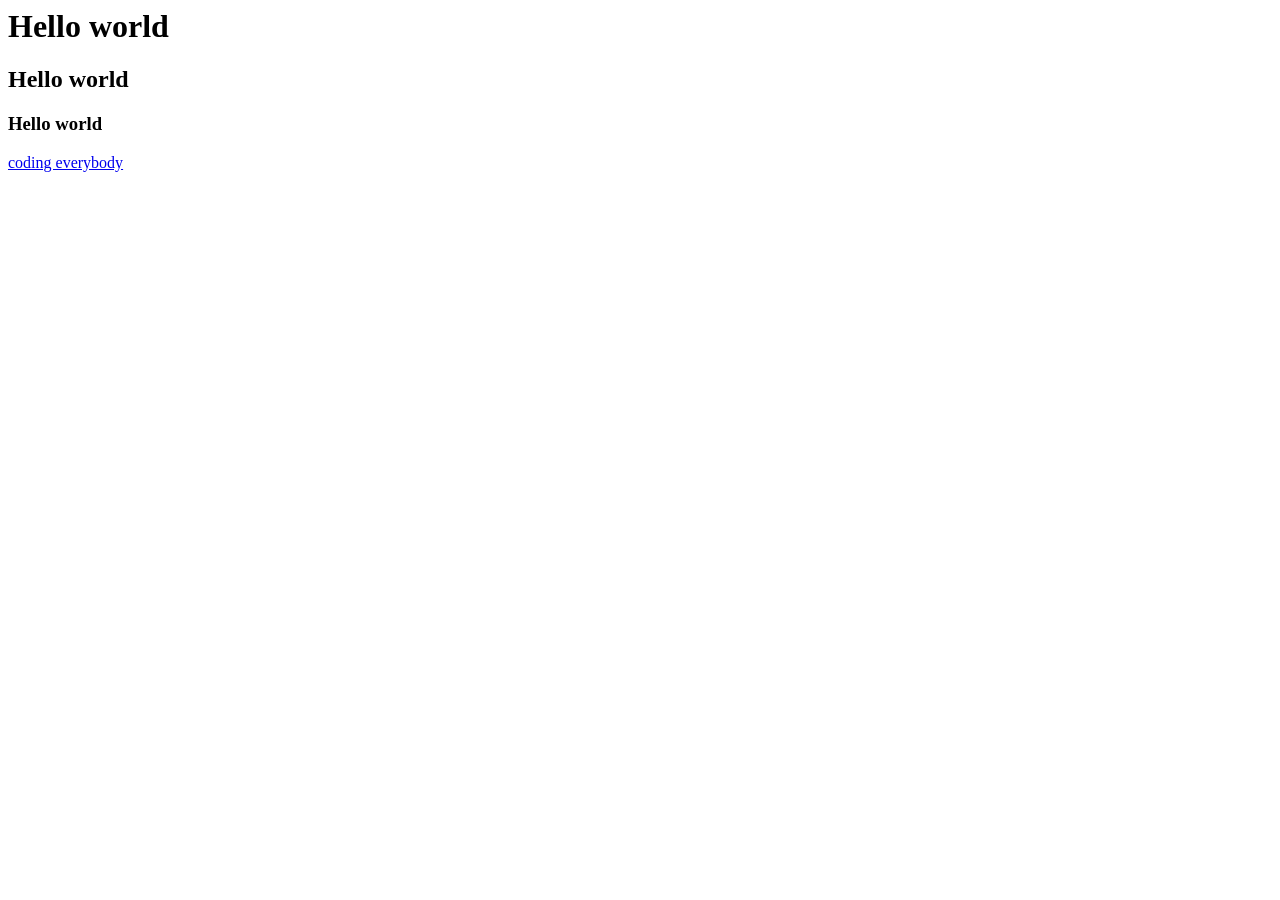
<file: fun/index.html>
<html>
       <head>
               <title>opentutorials.org</title>
       </head>
    <body>
        <h1>Hello world</h1>
        <h2>Hello world</h2>
        <h3>Hello world</h3>
        <a href="http://opentutorials.org">coding everybody</a>
    </body>
</html>
</file>
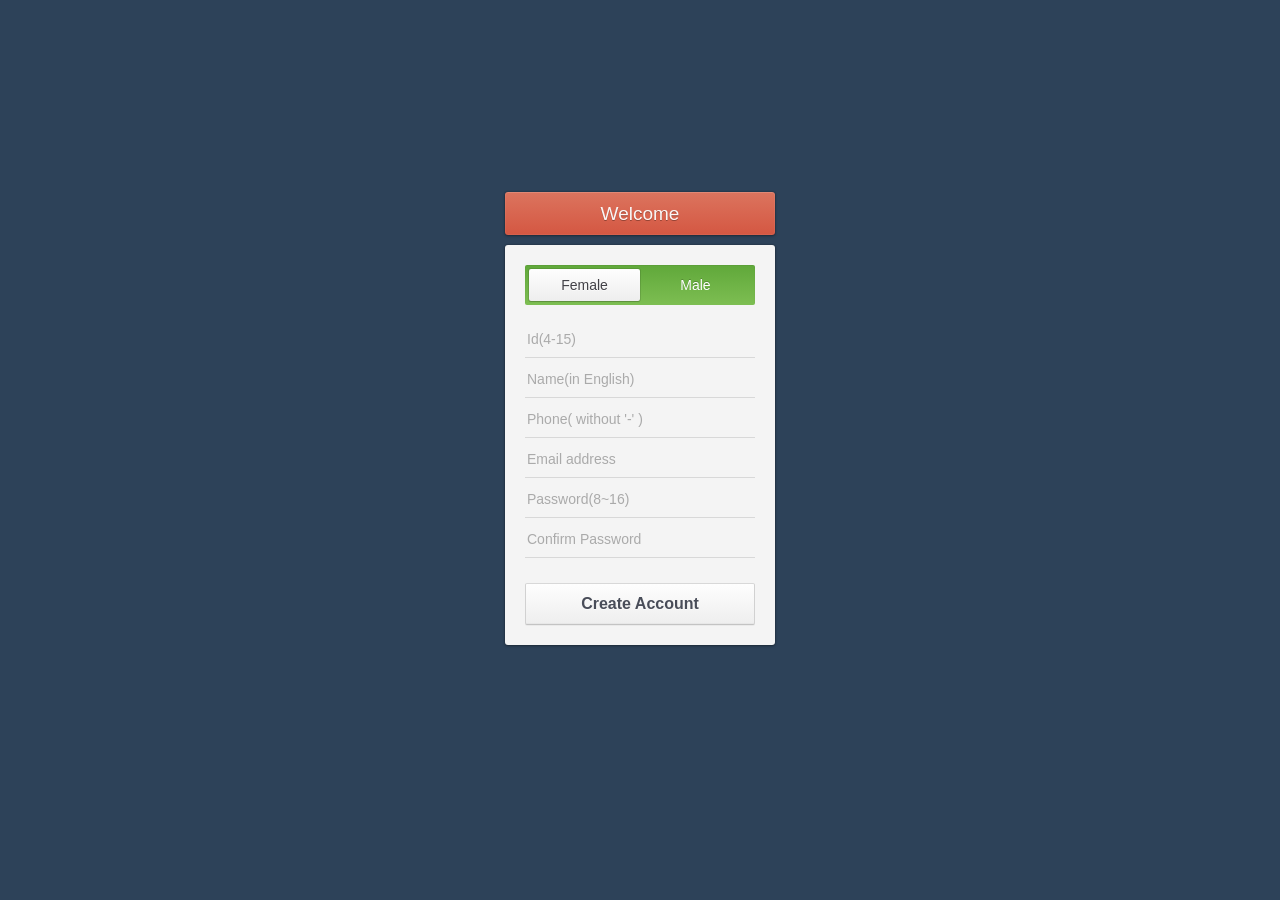
<file: form/make_account.html>
<!DOCTYPE html>
<!--[if lt IE 7]> <html class="lt-ie9 lt-ie8 lt-ie7" lang="en"> <![endif]-->
<!--[if IE 7]> <html class="lt-ie9 lt-ie8" lang="en"> <![endif]-->
<!--[if IE 8]> <html class="lt-ie9" lang="en"> <![endif]-->
<!--[if gt IE 8]><!--> <html lang="en"> <!--<![endif]-->
<!--[if lt IE 9]><script src="//html5shim.googlecode.com/svn/trunk/html5.js"></script><![endif]-->

<head>
  <meta charset="utf-8">
 <title>Registration Form</title>
  <link rel="stylesheet" href="css/style.css">

<script>

var httpRequest = null;

function getXMLHttpRequest(){
     if(window.ActiveXObject){
        try{
                return new ActiveXObject("Msxml2.XMLHTTP");
        }catch(e){
                try{
                        return new ActiveXObject("Microsoft.XMLHTTP");
                }catch(e1){
                        return(null);
                }
        }
     }else if(window.XMLHttpRequest){
           return new XMLHttpRequest();
     }else{
           return null;
     }
}

 

function load(url){
     httpRequest = getXMLHttpRequest();
     httpRequest.onreadystatechange = viewMessage;
     httpRequest.open("GET", url, true);
     httpRequest.send(null);
}


function viewMessage(){
     if(httpRequest.readyState == 4){
         
	  if(httpRequest.status == 200){
                  // alert(httpRequest.responseText);
		
			
                  if(httpRequest.responseText.trim() != 'ok'){
                        var frm = document.register_form;
                             frm.user_id.value = "";
                             frm.user_id.placeholder = "ID ALREADY EXISTS"  ; 
                  }
		  else{
                      var frm = document.register_form;
                          frm.user_id.placeholder = "ID(4-15);"   
                 } 
        
	   }else{
                   alert("실패하였습니다 : "+httpRequest.status);
           }
     }
}


function check_id(url){
  var frm  = document.register_form;
  var user_id   = frm.user_id;
  var id = user_id.value; 

 if(id.length < 4){ user_id.placeholder = "TOO SHORT(4-15)"; user_id.value = ""; return; }
 else if ( id.length > 15 ){ user_id.placeholder = "TOO LONG(4-15)"; user_id.value = ""; return ;}
 else { user_id.placeholder ="ID(4-15)";}

      var ul = url+"?id="+id;
	  load(ul);     

  // alert( " 4 < ID LENGTH  < 15 " ) ;  
 }



</script> 
</head>
<body>
  <h1 class="register-title">Welcome</h1>


 
  <form name ="register_form" class="register" method="post" action="./check_id.php">
    <div class="register-switch">
      <input type="radio" name="sex" value="F" id="sex_f" class="register-switch-input" checked>
      <label for="sex_f" class="register-switch-label">Female</label>
      <input type="radio" name="sex" value="M" id="sex_m" class="register-switch-input">
      <label for="sex_m" class="register-switch-label">Male</label>
    </div>
    <input type="text"  name ="user_id"  class="register-input" placeholder="Id(4-15)" onblur="check_id('check_id.php')" >
  <input type="text" name ="user_name" class="register-input" placeholder="Name(in English)">
     <input type="text" name ="user_phone" class="register-input" placeholder="Phone( without '-' )">
     <input type="email" name ="user_email" class="register-input" placeholder="Email address">
    <input type="password" name ="user_pass1" class="register-input" placeholder="Password(8~16)">
     <input type="password" name ="user_pass2" class="register-input" placeholder="Confirm Password">
    <input type="submit" name value="Create Account" class="register-button">
</form>

</body>
</html>
</file>
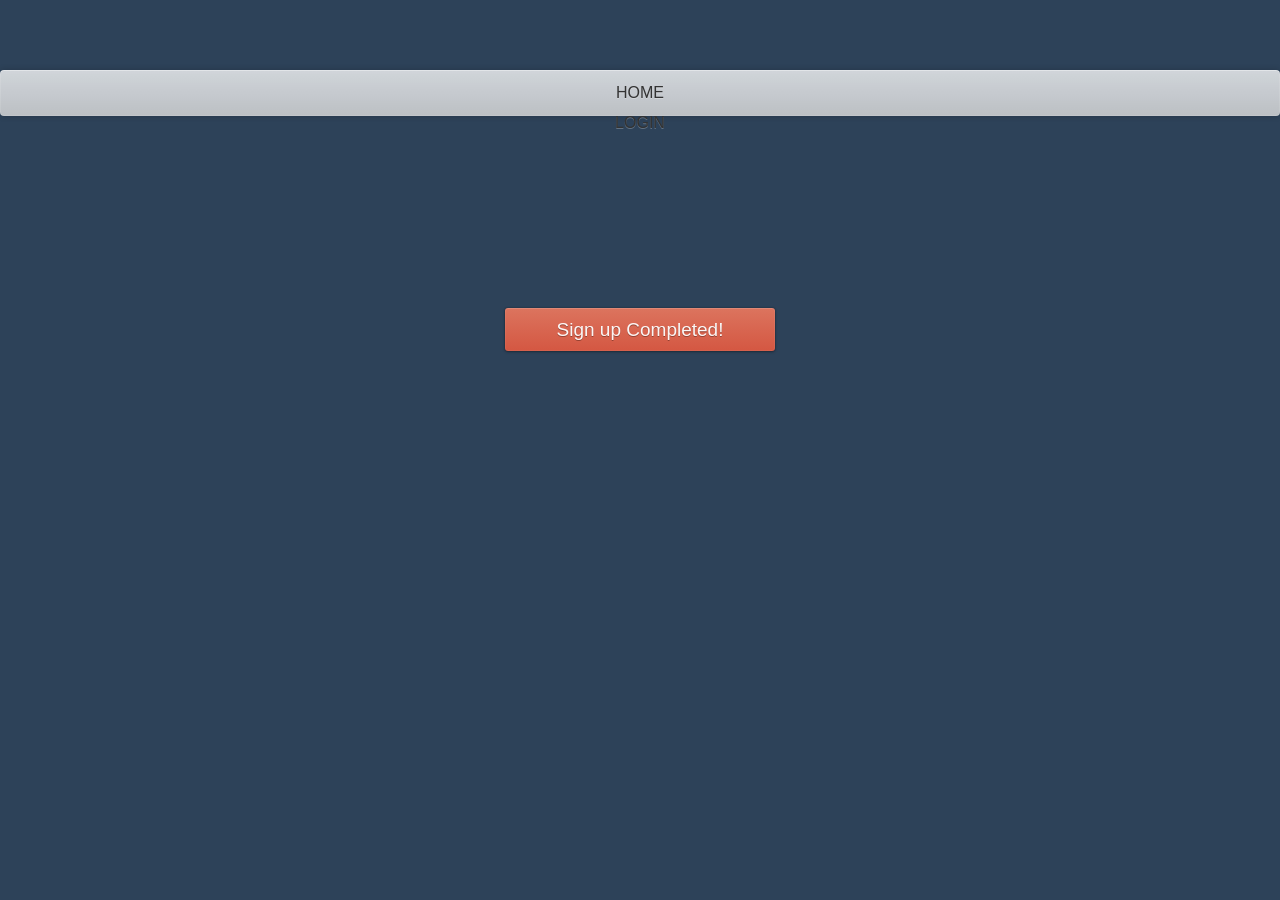
<file: form/signup_done.html>
<!DOCTYPE html>
<!--[if lt IE 7]> <html class="lt-ie9 lt-ie8 lt-ie7" lang="en"> <![endif]-->
<!--[if IE 7]> <html class="lt-ie9 lt-ie8" lang="en"> <![endif]-->
<!--[if IE 8]> <html class="lt-ie9" lang="en"> <![endif]-->
<!--[if gt IE 8]><!--> <html lang="en"> <!--<![endif]-->
<head>
  <meta charset="utf-8">
  <meta http-equiv="X-UA-Compatible" content="IE=edge,chrome=1">
  <title>Registration Form</title>
  <link rel="stylesheet" href="css/style.css">
 <style>


</style>  
<!--[if lt IE 9]><script src="//html5shim.googlecode.com/svn/trunk/html5.js"></script><![endif]-->
</head>
<body>
<div class="menu" >
<p class="menu-links">
<a href="../../index.html" > HOME </a>
<a href="login.html"> LOGIN </a></p> </div>
 

 <h1 class="register-title">Sign up Completed!</h1>


</body>
</html>
</file>
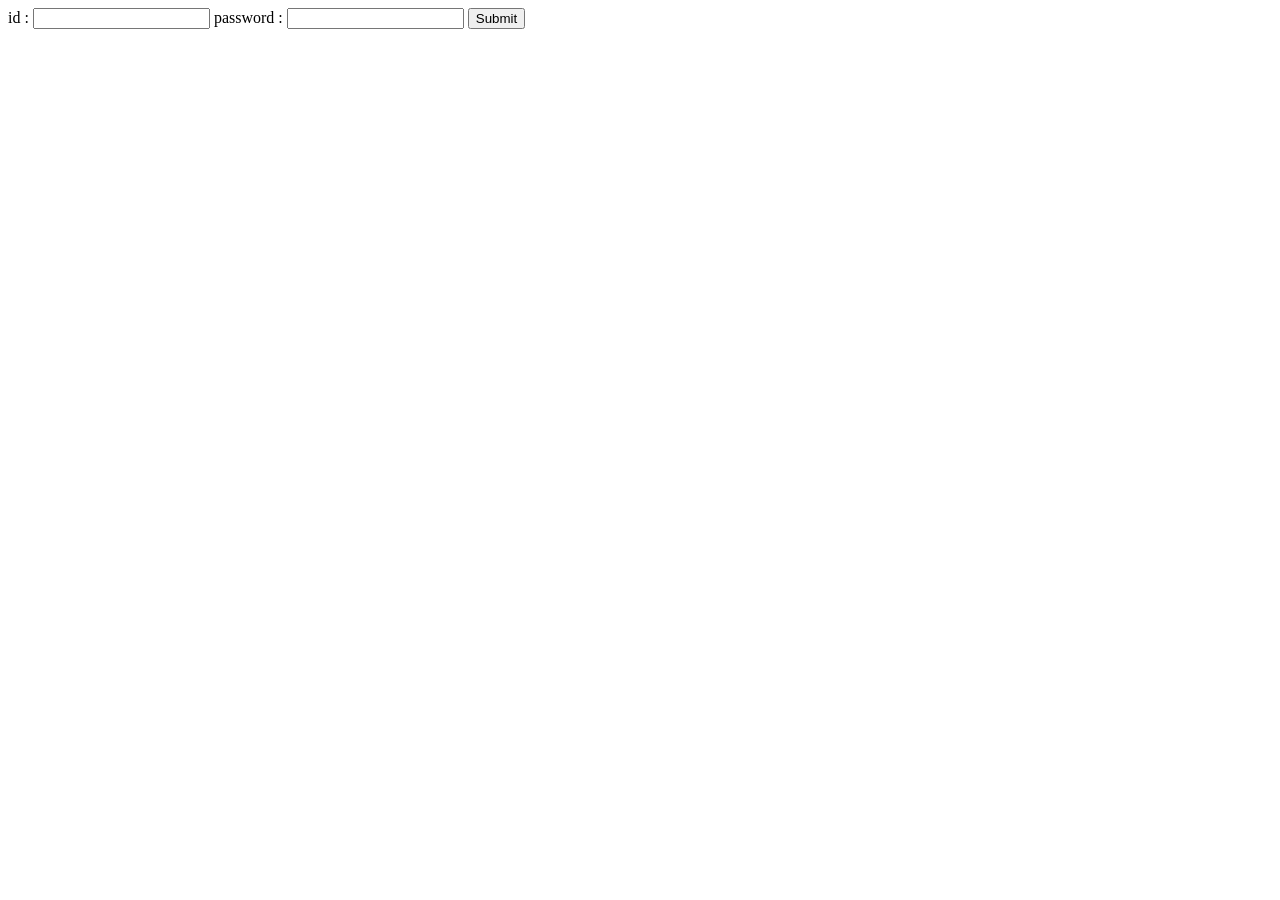
<file: fun/1.html>
<html>
  <body>
    <form method="post" action="helloworld.php">
      id : <input type="text" name="id"/>
      password : <input type="text" name="password"/>
      <input type="submit" />
    </form>
    </body>
</html>
</file>
<file: form/css/style.css>
html, body, div, span, applet, object, iframe,
h1, h2, h3, h4, h5, h6, p, blockquote, pre,
a, abbr, acronym, address, big, cite, code,
del, dfn, em, img, ins, kbd, q, s, samp,
small, strike, strong, sub, sup, tt, var,
b, u, i, center,
dl, dt, dd, ol, ul, li,
fieldset, form, label, legend,
table, caption, tbody, tfoot, thead, tr, th, td,
article, aside, canvas, details, embed,
figure, figcaption, footer, header, hgroup,
menu, nav, output, ruby, section, summary,
time, mark, audio, video {
  margin: 0;
  padding: 0;
  border: 0;
  font-size: 100%;
  font: inherit;
  vertical-align: baseline;
}

article, aside, details, figcaption, figure,
footer, header, hgroup, menu, nav, section {
  display: block;
}

body {
  line-height: 1;
}

ol, ul {
  list-style: none;
}

blockquote, q {
  quotes: none;
}

blockquote:before, blockquote:after,
q:before, q:after {
  content: '';
  content: none;
}

table {
  border-collapse: collapse;
  border-spacing: 0;
}
.menu {
  margin: 70px auto 40px;
  padding: 8px;
 
  font: 10px/18px 'Lucida Grande', Arial, sans-serif;
  color: #666;
  text-align: center;
  text-shadow: 0 1px rgba(255, 255, 255, 0.25);
  background: #eee;
  background: rgba(250, 250, 250, 0.8);
  border-radius: 4px;
  background-image: -webkit-linear-gradient(top, rgba(0, 0, 0, 0), rgba(0, 0, 0, 0.1));
  background-image: -moz-linear-gradient(top, rgba(0, 0, 0, 0), rgba(0, 0, 0, 0.1));
  background-image: -o-linear-gradient(top, rgba(0, 0, 0, 0), rgba(0, 0, 0, 0.1));
  background-image: linear-gradient(to bottom, rgba(0, 0, 0, 0), rgba(0, 0, 0, 0.1));
  -webkit-box-shadow: inset 0 1px rgba(255, 255, 255, 0.3), inset 0 0 0 1px rgba(255, 255, 255, 0.1), 0 0 6px rgba(0, 0, 0, 0.2);
  box-shadow: inset 0 1px rgba(255, 255, 255, 0.3), inset 0 0 0 1px rgba(255, 255, 255, 0.1), 0 0 6px rgba(0, 0, 0, 0.2);
}
.menu a {
  color: #333;
  text-decoration: none;
  border-radius: 2px;
  -webkit-transition: background 0.1s;
  -moz-transition: background 0.1s;
  -o-transition: background 0.1s;
  transition: background 0.1s;
}
.menu a:hover {
  text-decoration: none;
  background: #fafafa;
  background: rgba(255, 255, 255, 0.7);
}

.about {
  margin: 20px auto 10px;
  padding: 8px;
  width: 260px;
  font: 10px/18px 'Lucida Grande', Arial, sans-serif;
  color: #666;
  text-align: center;
  text-shadow: 0 1px rgba(255, 255, 255, 0.25);
  background: #eee;
  background: rgba(250, 250, 250, 0.8);
  border-radius: 4px;
  background-image: -webkit-linear-gradient(top, rgba(0, 0, 0, 0), rgba(0, 0, 0, 0.1));
  background-image: -moz-linear-gradient(top, rgba(0, 0, 0, 0), rgba(0, 0, 0, 0.1));
  background-image: -o-linear-gradient(top, rgba(0, 0, 0, 0), rgba(0, 0, 0, 0.1));
  background-image: linear-gradient(to bottom, rgba(0, 0, 0, 0), rgba(0, 0, 0, 0.1));
  -webkit-box-shadow: inset 0 1px rgba(255, 255, 255, 0.3), inset 0 0 0 1px rgba(255, 255, 255, 0.1), 0 0 6px rgba(0, 0, 0, 0.2);
  box-shadow: inset 0 1px rgba(255, 255, 255, 0.3), inset 0 0 0 1px rgba(255, 255, 255, 0.1), 0 0 6px rgba(0, 0, 0, 0.2);
}
.about a {
  color: #333;
  text-decoration: none;
  border-radius: 2px;
  -webkit-transition: background 0.1s;
  -moz-transition: background 0.1s;
  -o-transition: background 0.1s;
  transition: background 0.1s;
}
.about a:hover {
  text-decoration: none;
  background: #fafafa;
  background: rgba(255, 255, 255, 0.7);
}

.about-links {
  height: 30px;
}
.about-links > a {
  float: left;
  width: 50%;
  line-height: 30px;
  font-size: 12px;
}

.menu-links {
  height: 30px;
}
.menu-links > a {
  float: left;
  width: 100%;
  line-height: 30px;
  font-size: 16px;
}


.about-author {
  margin-top: 5px;
}
.about-author > a {
  padding: 1px 3px;
  margin: 0 -1px;
}

/*
 * Copyright (c) 2013 Thibaut Courouble
 * http://www.cssflow.com
 *
 * Licensed under the MIT License:
 * http://www.opensource.org/licenses/mit-license.php
 */
body {
  font: 14px/20px 'Helvetica Neue', Helvetica, Arial, sans-serif;
  color: #404040;
  background: #2d4259;
}

.register-title {
   
  width: 270px;
  line-height: 43px;
  margin: 20px auto 10px;
  margin-top : 15% ;
  font-size: 19px;
  font-weight: 500;
  color: white;
  color: rgba(255, 255, 255, 0.95);
  text-align: center;
  text-shadow: 0 1px rgba(0, 0, 0, 0.3);
  background: #d7604b;
  border-radius: 3px;
  background-image: -webkit-linear-gradient(top, #dc745e, #d45742);
  background-image: -moz-linear-gradient(top, #dc745e, #d45742);
  background-image: -o-linear-gradient(top, #dc745e, #d45742);
  background-image: linear-gradient(to bottom, #dc745e, #d45742);
  -webkit-box-shadow: inset 0 1px rgba(255, 255, 255, 0.1), inset 0 0 0 1px rgba(255, 255, 255, 0.05), 0 0 1px 1px rgba(0, 0, 0, 0.1), 0 1px 3px rgba(0, 0, 0, 0.3);
  box-shadow: inset 0 1px rgba(255, 255, 255, 0.1), inset 0 0 0 1px rgba(255, 255, 255, 0.05), 0 0 1px 1px rgba(0, 0, 0, 0.1), 0 1px 3px rgba(0, 0, 0, 0.3);
}

.register {
  margin: 0 auto;
  width: 230px;
  padding: 20px;
  background: #f4f4f4;
  border-radius: 3px;
  -webkit-box-shadow: 0 0 1px 1px rgba(0, 0, 0, 0.1), 0 1px 3px rgba(0, 0, 0, 0.3);
  box-shadow: 0 0 1px 1px rgba(0, 0, 0, 0.1), 0 1px 3px rgba(0, 0, 0, 0.3);
}

input {
  font-family: inherit;
  font-size: inherit;
  color: inherit;
  -webkit-box-sizing: border-box;
  -moz-box-sizing: border-box;
  box-sizing: border-box;
}

.register-input {
  display: block;
  width: 100%;
  height: 38px;
  margin-top: 2px;
  font-weight: 500;
  background: none;
  border: 0;
  border-bottom: 1px solid #d8d8d8;
}
.register-input:focus {
  border-color: #1e9ce6;
  outline: 0;
}

.register-button {
  display: block;
  width: 100%;
  height: 42px;
  margin-top: 25px;
  font-size: 16px;
  font-weight: bold;
  color: #494d59;
  text-align: center;
  text-shadow: 0 1px rgba(255, 255, 255, 0.5);
  background: #fcfcfc;
  border: 1px solid;
  border-color: #d8d8d8 #d1d1d1 #c3c3c3;
  border-radius: 2px;
  cursor: pointer;
  background-image: -webkit-linear-gradient(top, #fefefe, #eeeeee);
  background-image: -moz-linear-gradient(top, #fefefe, #eeeeee);
  background-image: -o-linear-gradient(top, #fefefe, #eeeeee);
  background-image: linear-gradient(to bottom, #fefefe, #eeeeee);
  -webkit-box-shadow: inset 0 -1px rgba(0, 0, 0, 0.03), 0 1px rgba(0, 0, 0, 0.04);
  box-shadow: inset 0 -1px rgba(0, 0, 0, 0.03), 0 1px rgba(0, 0, 0, 0.04);
}
.register-button:active {
  background: #eee;
  border-color: #c3c3c3 #d1d1d1 #d8d8d8;
  background-image: -webkit-linear-gradient(top, #eeeeee, #fcfcfc);
  background-image: -moz-linear-gradient(top, #eeeeee, #fcfcfc);
  background-image: -o-linear-gradient(top, #eeeeee, #fcfcfc);
  background-image: linear-gradient(to bottom, #eeeeee, #fcfcfc);
  -webkit-box-shadow: inset 0 1px rgba(0, 0, 0, 0.03);
  box-shadow: inset 0 1px rgba(0, 0, 0, 0.03);
}
.register-button:focus {
  outline: 0;
}

.register-switch {
  height: 32px;
  margin-bottom: 15px;
  padding: 4px;
  background: #6db244;
  border-radius: 2px;
  background-image: -webkit-linear-gradient(top, #60a83a, #7dbe52);
  background-image: -moz-linear-gradient(top, #60a83a, #7dbe52);
  background-image: -o-linear-gradient(top, #60a83a, #7dbe52);
  background-image: linear-gradient(to bottom, #60a83a, #7dbe52);
  -webkit-box-shadow: inset 0 1px rgba(0, 0, 0, 0.05), inset 1px 0 rgba(0, 0, 0, 0.02), inset -1px 0 rgba(0, 0, 0, 0.02);
  box-shadow: inset 0 1px rgba(0, 0, 0, 0.05), inset 1px 0 rgba(0, 0, 0, 0.02), inset -1px 0 rgba(0, 0, 0, 0.02);
}

.register-switch-input {
  display: none;
}

.register-switch-label {
  float: left;
  width: 50%;
  line-height: 32px;
  color: white;
  text-align: center;
  text-shadow: 0 -1px rgba(0, 0, 0, 0.2);
  cursor: pointer;
}
.register-switch-input:checked + .register-switch-label {
  font-weight: 500;
  color: #434248;
  text-shadow: 0 1px rgba(255, 255, 255, 0.5);
  background: white;
  border-radius: 2px;
  background-image: -webkit-linear-gradient(top, #fefefe, #eeeeee);
  background-image: -moz-linear-gradient(top, #fefefe, #eeeeee);
  background-image: -o-linear-gradient(top, #fefefe, #eeeeee);
  background-image: linear-gradient(to bottom, #fefefe, #eeeeee);
  -webkit-box-shadow: 0 1px 1px rgba(0, 0, 0, 0.15), 0 0 0 1px rgba(0, 0, 0, 0.1);
  box-shadow: 0 1px 1px rgba(0, 0, 0, 0.15), 0 0 0 1px rgba(0, 0, 0, 0.1);
}

:-moz-placeholder {
  color: #aaa;
  font-weight: 300;
}

::-moz-placeholder {
  color: #aaa;
  font-weight: 300;
  opacity: 1;
}

::-webkit-input-placeholder {
  color: #aaa;
  font-weight: 300;
}

:-ms-input-placeholder {
  color: #aaa;
  font-weight: 300;
}

::-moz-focus-inner {
  border: 0;
  padding: 0;
}
</file>
